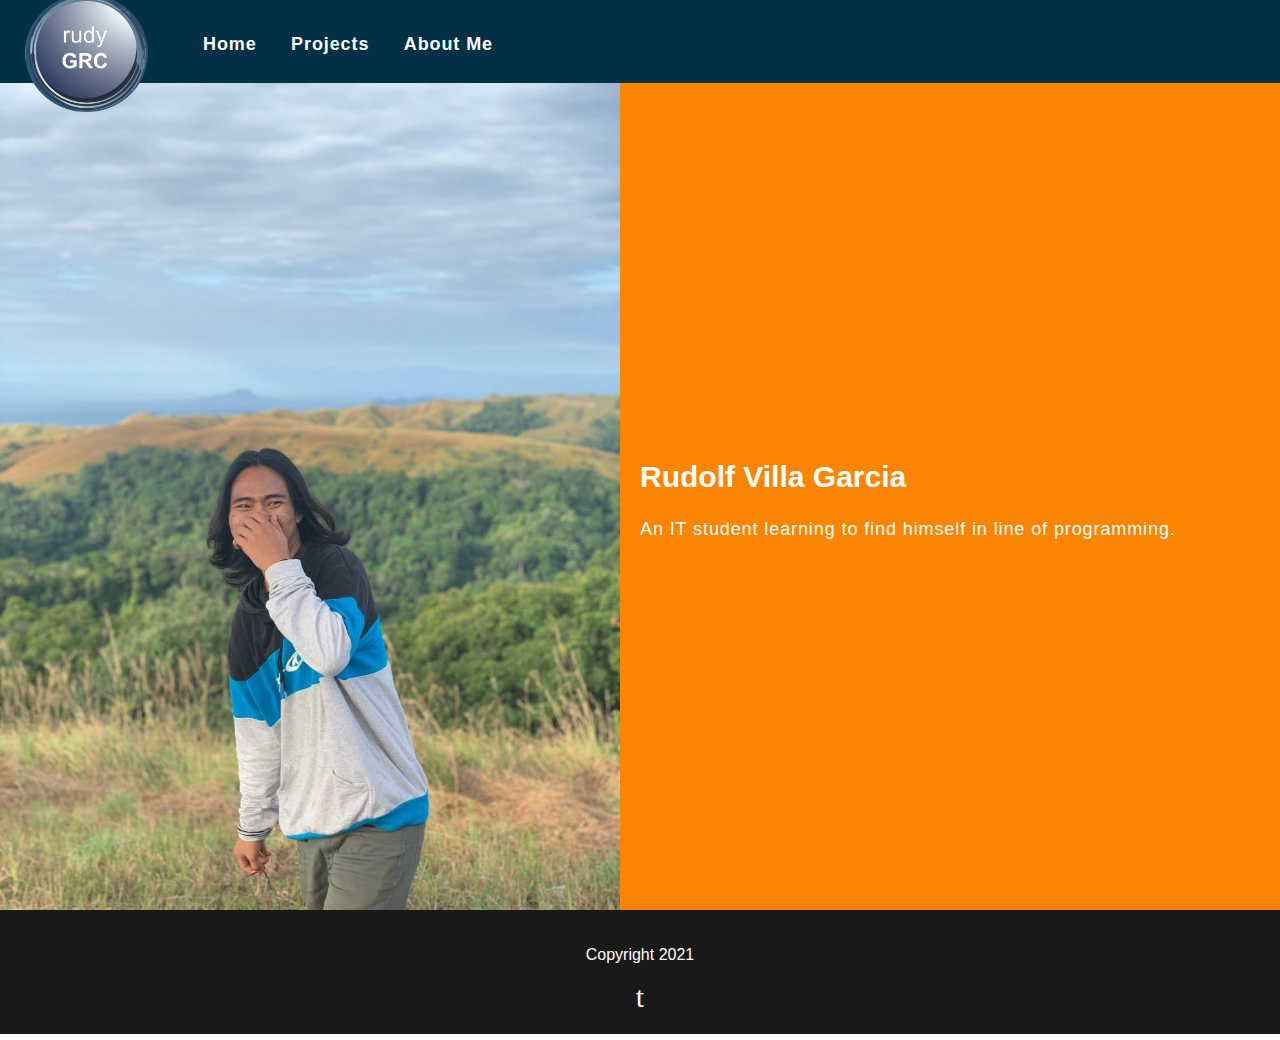
<file: about.html>
<!DOCTYPE html>
<html>
<head>
	<title>Portfolio</title>
	<link href="style.css" rel="stylesheet">
</head>
<body>
	<header>
		<div id="header">
			<div id="logo">
				<a href="index.html">
					<img src="images/rudygrc.png">		
				</a>
			</div>
			<div id="navigation">
				<ul>
					<a href="index.html"><li class="link">Home</li></a>
					<a href="projects.html"><li class="link">Projects</li></a>
					<a href="about.html"><li class="link">About Me</li></a>
				</ul>
			</div>
		</div>
	</header>

	<div id="content">

		<div id="section2">
			<div class="image-container">
				<img src="images/me.jpg">
			</div>
			<div class="caption-container">
				<h2>Rudolf Villa Garcia</h2>
				<p>An IT student learning to find himself in line of programming.</p>
			</div>
		</div>
		
	</div>
	
	<footer>
		<div id="footer">
			<p>Copyright 2021</p>
			<div class="social-links">
				<a href="https://twitter.com/rdlf_grc"><span>t</span></a>
			</div>
		</div>
	</footer>

</body>
</html>
</file>
<file: style.css>
@font-face{
	font-family: 'flower';
	src: url(font/flower.ttf);
}

body{
	font-family: 'Arial';
	margin: 0;
}

#header{
	display: flex;
	padding: 0 25px;
	padding-bottom: 10px;
	margin-top: -6px;
	background-color: #023047;
	
}

#logo{
	display: inline-block;
	position: relative;
	flex-basis: 10%;
}

#logo img{
	position: absolute;
	top: 0;
	left: 0;
	right: 0;
	margin: 0 auto;
	width: 100%;
	height: auto;
}

#logo a{
	text-decoration: none;
	color: #FFF;
}

#navigation{
	display: inline-block;
	flex-basis: 80%;
}

#navigation ul{
	margin: 0;
}

#navigation ul a{
	font-size: 18px;
	font-weight: bold;
	letter-spacing: .05em;
	color: #fff;
	text-decoration: none;
}

.link {
	display: inline-block;
	padding: 40px 15px 18px;
}

.link:hover{
	transition: all .5s ease;
	color: #FFF;
	background: #FFB703;
}

#banner{
	padding: 120px 0;
	background: url(images/banner.jpeg) bottom no-repeat;
	background-size: cover;
}

#banner h1{
	padding: 30px 0;
	text-align: center;
	font-family: 'Niconne';
	font-size: 100px;
	font-weight: bold;
	color: #fb8500;
	background: rgba(0,0,0,.5);
}


#section1{
	padding: 0px 0;
	text-align: center;
}


#section1 .categories{
	display: flex;
	justify-content: center;
}

#section1 .categories .category{
	flex-basis: 50%;
	position: relative;
	cursor: pointer;
}

#section1 .categories .category::after{
	content:"";
	border: 5px solid #023047	;
	position: absolute;
	top: 15%;
	bottom: 15%;
	left: 15%;
	right: 15%;
	z-index: 1;
}

#section1 .categories .category img{
	display: block;
	width: 100%;
	height: auto;
}

#section1 .categories .category:hover img{

}

#section1 .categories .category h3{
	display: inline-block;
	margin: 0 auto;
	position: absolute;
	left: 0%;
	right: 0;
	bottom: 0;
	top: 80%;
	background: rgba(0,0,0,.6);
	color: #FFF;
	font-weight: bold;
	padding: 20px 10px;
	font-size: 20px;
	text-align: left;
	transition: top .5s ease, font-size .5s ease, background .5s ease;
	z-index: 3;
}


#section1 .categories .category:hover h3{
	top: 0;
	font-size: 30px;
	background: rgba(0,0,0,.8);
}

#section1 .categories .category:hover span{
	display: block;
	margin: 0 auto;
}



#section2{
	display: flex;
	text-align:center;
	justify-content: center;
	align-items: center;
	background: #fb8500;
	padding: 0;
}

#section2 .image-container{
	display: inline-block;
	flex-basis: 50%;
}

#section2 .image-container img{
	display: block;
	width: 100%;
	height: 100%;
}

#section2 .caption-container{
	display: inline-block;
	flex-basis: 50%;
	padding: 20px;
	text-align: left;
}

#section2 .caption-container h2{
	font-size: 30px;
	font-weight: bold;
	text-align: left;
	color: #ffffff;
}

#section2 .caption-container p{
	font-size: 18px;
	letter-spacing: .05em;
	text-align: left;
	color: rgb(255, 255, 255);
}

#section2 .caption-container a{
	font-size: 15px;
	display: inline-block;
	margin-top: 10px;
	border: 1px solid #FFF;
	padding: 10px 15px;
	letter-spacing: .05em;
	text-align: left;
	text-decoration: none;
	color: #fff;
	font-weight: bold;
}

#section2 .caption-container a:hover{
	transition: all .5s ease;
	background: #023047;
	color: #FFF;
	border: 1px solid #000
}


#banner-projects h1{
	padding: 0px 10px;
	padding-bottom: 30px;
	text-align: center;
	font-family: 'Niconne';
	font-size: 100px;
	font-weight: bold;
	color: #FFf;
	background: #023047;
	margin-top: 0px;
	margin-bottom: -20px;
	border-top: 2px solid #fff;
}

#footer{
	padding: 20px 20px;
	text-align: center;
	background: #191919;
	color: #FFF;
}

#footer .social-links{

}

#footer .social-links a{
	font-family: Socialico;
	font-size:  30px;
	color: #FFF;
	text-decoration: none;
}

#footer .social-links a:hover{
	transition: color .5s ease;
	color: #dbb600;
}
</file>
